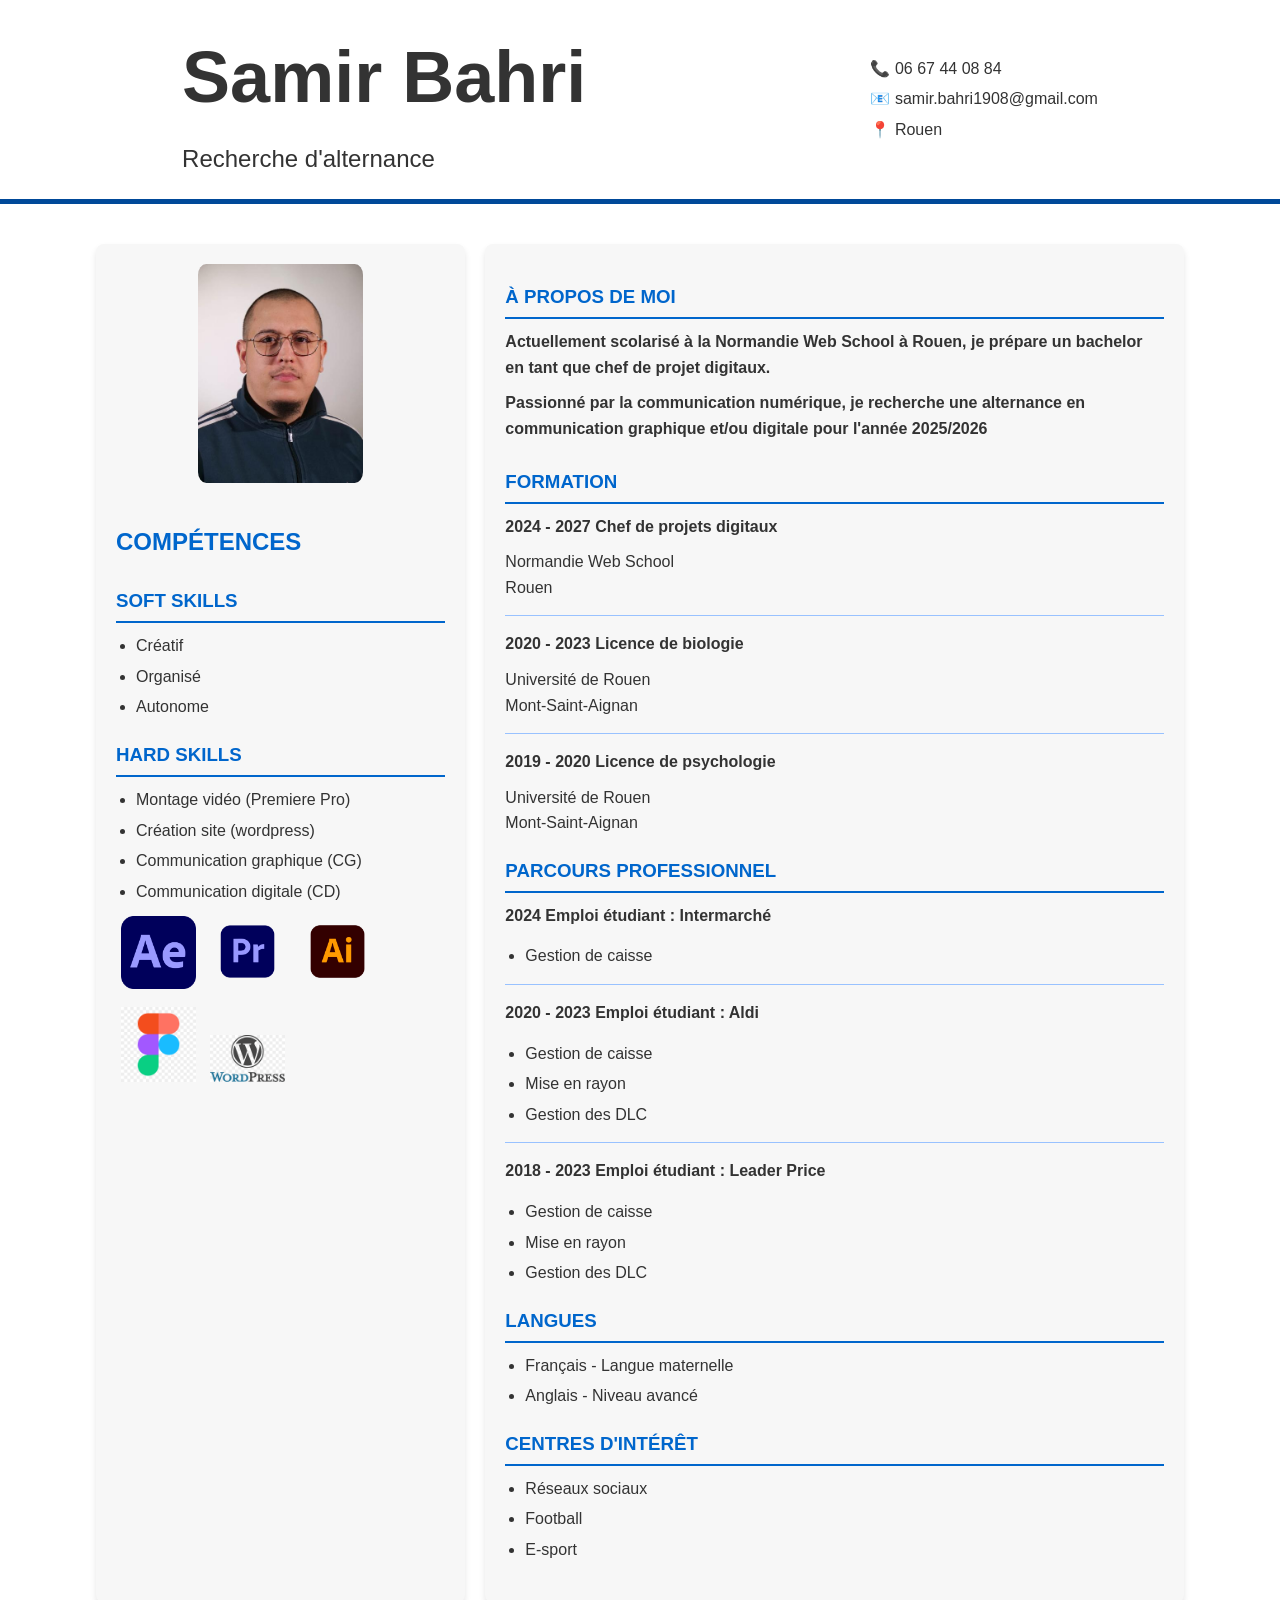
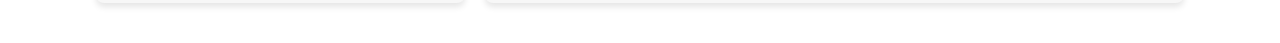
<file: index.html>
<!DOCTYPE html>
<html lang="fr">
<head>
    <meta charset="UTF-8">
    <meta name="viewport" content="width=device-width, initial-scale=1.0">
    <title>CV Samir Bahri</title>
    <link rel="stylesheet" href="cv-style.css">
</head>
<body>
    <div class="header">
        <div class="header-left">
            <h1>Samir Bahri</h1>
            <h2>Recherche d'alternance</h2>
        </div>
        <div class="header-right">
            <p>📞 06 67 44 08 84</p>
            <p>📧 samir.bahri1908@gmail.com</p>
            <p>📍 Rouen</p>
        </div>
    </div>
    <div class="cv-container">
        <div class="left-column">
            <div class="img-profile">
                 <img src="./img/SAMIR.png" alt="Samir Bahri">
            </div>
            <div class="section">
                <h2>COMPÉTENCES</h2>
            </div>      
            <div class="section">
                <h3>SOFT SKILLS</h3>
                <ul>
                    <li>Créatif</li>
                    <li>Organisé</li>
                    <li>Autonome</li>
                </ul>
            </div>
            <div class="section">
                <h3>HARD SKILLS</h3>
                <ul>
                    <li>Montage vidéo (Premiere Pro)</li>
                    <li>Création site (wordpress)</li>
                    <li>Communication graphique (CG)</li>
                    <li>Communication digitale (CD)</li>
                </ul>
                <div class="skills-icons">
                    <img src="./img/ae.png" alt="After Effects">
                    <img src="./img/pr.png" alt="Premiere Pro">
                    <img src="./img/illu.png" alt="Illustrator">
                    <img src="./img/figma.png" alt="Figma">        
                    <img src="./img/wordpress.png" alt="WordPress">
                </div>
            </div>
        </div>
        <div class="right-column">
            <div class="section">
                <h3>À PROPOS DE MOI</h3>
                <p><strong>Actuellement scolarisé à la Normandie Web School à Rouen, je prépare un bachelor en tant que chef de projet digitaux.</strong></p>
                <p><strong>Passionné par la communication numérique, je recherche 
                    une alternance en communication graphique et/ou digitale 
                    pour l'année 2025/2026</strong></p>
            </div>
            <div class="section">
                <h3>FORMATION</h3>
                <p><strong>2024 - 2027 Chef de projets digitaux</strong><br></p> 
                <span>Normandie Web School <br>Rouen</span>             
                <div class="separator"></div>
                <p><strong>2020 - 2023 Licence de biologie</strong><br></p> 
                <span>Université de Rouen <br>Mont-Saint-Aignan</span>
                <div class="separator"></div>
                <p><strong>2019 - 2020 Licence de psychologie</strong><br></p>
                <span>Université de Rouen <br>Mont-Saint-Aignan</span>
            </div>
            <div class="section">
                <h3>PARCOURS PROFESSIONNEL</h3>
                <p><strong>2024 Emploi étudiant : Intermarché</strong></p>
                <ul>
                    <li>Gestion de caisse</li>
                </ul>
                <div class="separator"></div>
                <p><strong>2020 - 2023 Emploi étudiant : Aldi</strong></p>
                <ul>
                    <li>Gestion de caisse</li>
                    <li>Mise en rayon</li>
                    <li>Gestion des DLC</li>
                </ul>
                <div class="separator"></div>
                <p><strong>2018 - 2023 Emploi étudiant : Leader Price</strong></p>
                <ul>
                    <li>Gestion de caisse</li>
                    <li>Mise en rayon</li>
                    <li>Gestion des DLC</li>
                </ul>
            </div>
            <div class="section">
                <h3>LANGUES</h3>
                <ul>
                    <li>Français - Langue maternelle</li>
                    <li>Anglais - Niveau avancé</li>
                </ul>
            </div>
        
            <div class="section">
                <h3>CENTRES D'INTÉRÊT</h3>
                <ul>
                    <li>Réseaux sociaux</li>
                    <li>Football</li>
                    <li>E-sport</li>
                </ul>
            </div> 
        </div>   
        </div>
    </div>
</body>
</html>
</file>
<file: cv-style.css>
/* General Reset */
body {
    margin: 0;
    font-family: Arial, sans-serif;
    color: #333;
    line-height: 1.6;
}

/* Header */
.header {
    display: flex;
    justify-content: space-around;
    align-items: center;
    padding: 20px 40px;
    border-bottom: 5px solid #004999;
}

.header-left h1 {
    font-size: 4.5rem;
    margin: 0;
}

.header-left h2 {
    font-size: 1.5rem;
    margin: 5px 0 0;
    font-weight: normal;
}

.header-right p {
    margin: 5px 0;
}

/* CV Container */
.cv-container {
    display: flex;
    margin: 20px auto;
    max-width: 85%;
    padding: 20px;
    gap: 20px;
}

.left-column, .right-column {
    background-color: #f7f7f7;
    padding: 20px;
    border-radius: 8px;
    box-shadow: 0 4px 6px rgba(0, 0, 0, 0.1);
}

.left-column {
    flex: 1;
}

.right-column {
    flex: 2;
}

/* Profile Image */

.img-profile {
    display: flex;
    justify-content: center; 
    align-items: center;
}

.img-profile img {
    width: 50%;
    border-radius: 5%;
    margin-bottom: 20px;
}


/* Section Left */
.section-left {
    margin-bottom: 20px;
}

.skills-icons img {
    width: 75px;
    margin: 5px;
}

/* Right Column */
.section {
    margin-bottom: 20px;
}

.section h3 {
    color: #0066cc;
    border-bottom: 2px solid #0066cc;
    padding-bottom: 5px;
    margin-bottom: 10px;
}

.section h2 {
    color: #0066cc;
    padding-bottom: 5px;
    margin-bottom: 10px;
}

.section p {
    margin: 5px 0;
    font-weight: bold;
}

/* Section Details */
.section p strong:first-of-type {
    font-weight: bold;
    display: inline-block;
    margin-bottom: 5px;
}

.section ul {
    margin: 10px 0 0 20px;
    padding: 0;
    list-style-type: disc;
}

ul li {
    margin-bottom: 5px;
}

/* Separators */
.separator {
    border-bottom: 1px solid #99c2ff;
    margin: 15px 0;
}

/* Responsive Design */
@media (max-width: 768px) {
    .cv-container {
        flex-direction: column;
    }

    .left-column,
    .right-column {
        width: 100%;
    }

    .header {
        flex-direction: column;
        text-align: center;
    }

    .header-left h1 {
        font-size: 2rem;
    }

    .header-left h2 {
        font-size: 1.2rem;
    }
}
</file>
